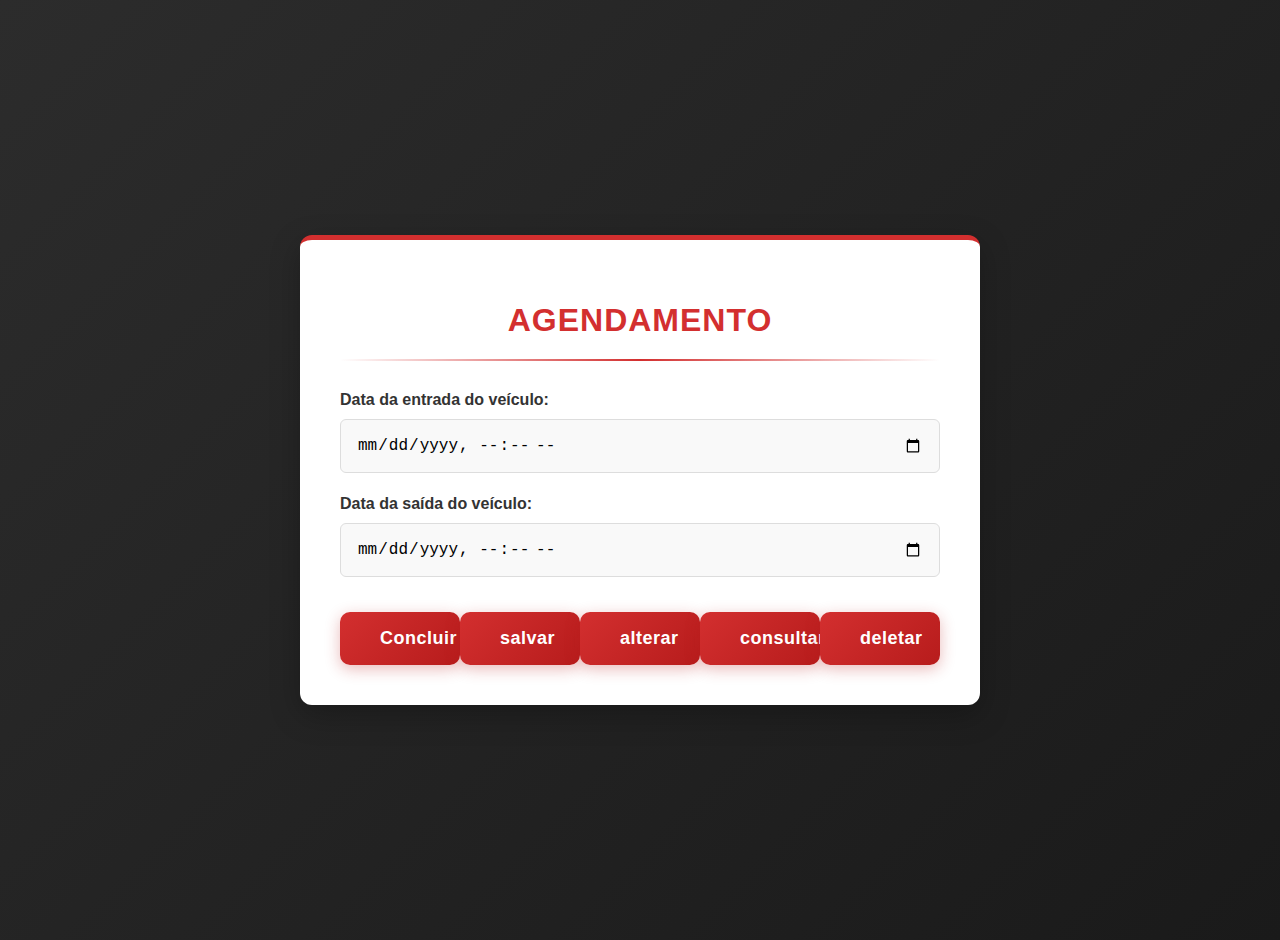
<file: page/agendamento.html>
<!DOCTYPE html>
<html lang="pt-BR">
<head>
    <meta charset="UTF-8">
    <meta name="viewport" content="width=device-width, initial-scale=1.0">
    <title>Agendamento</title>
    <link rel="stylesheet" href="/asset/style/agendamento.css">
    
</head>
<body>
    <div class="formulario-com-borda">
        <h1>Agendamento</h1>
        <hr>

        <form>
            <label for="entradaVeiculo"><b>Data da entrada do veículo:</b></label>
            <input type="datetime-local" id="entradaVeiculo" class="form-control">

            <label for="saidaVeiculo"><b>Data da saída do veículo:</b></label>
            <input type="datetime-local" id="saidaVeiculo" class="form-control">
            
        </form>
        



            <div class="btn-container">
                <button type="button" class="btn-danger" onclick="concluirAgendamento()">Concluir</button>

                <button type="button" class="btn-danger" onclick="salvarAgendamento()" id="botao">salvar</button>
                <button type="button" class="btn-danger" onclick="alterarAgendamento()" id="botao">alterar</button>
                <button type="button" class="btn-danger" onclick="consultarAgendamento()" id="botao">consultar</button>
                <button type="button" class="btn-danger" onclick="deletarAgendamento()" id="botao">deletar</button>
            </div>
        </form>
    </div>

    <script src="/script/agendamento.js" defer></script>
</body>
</html>
</file>
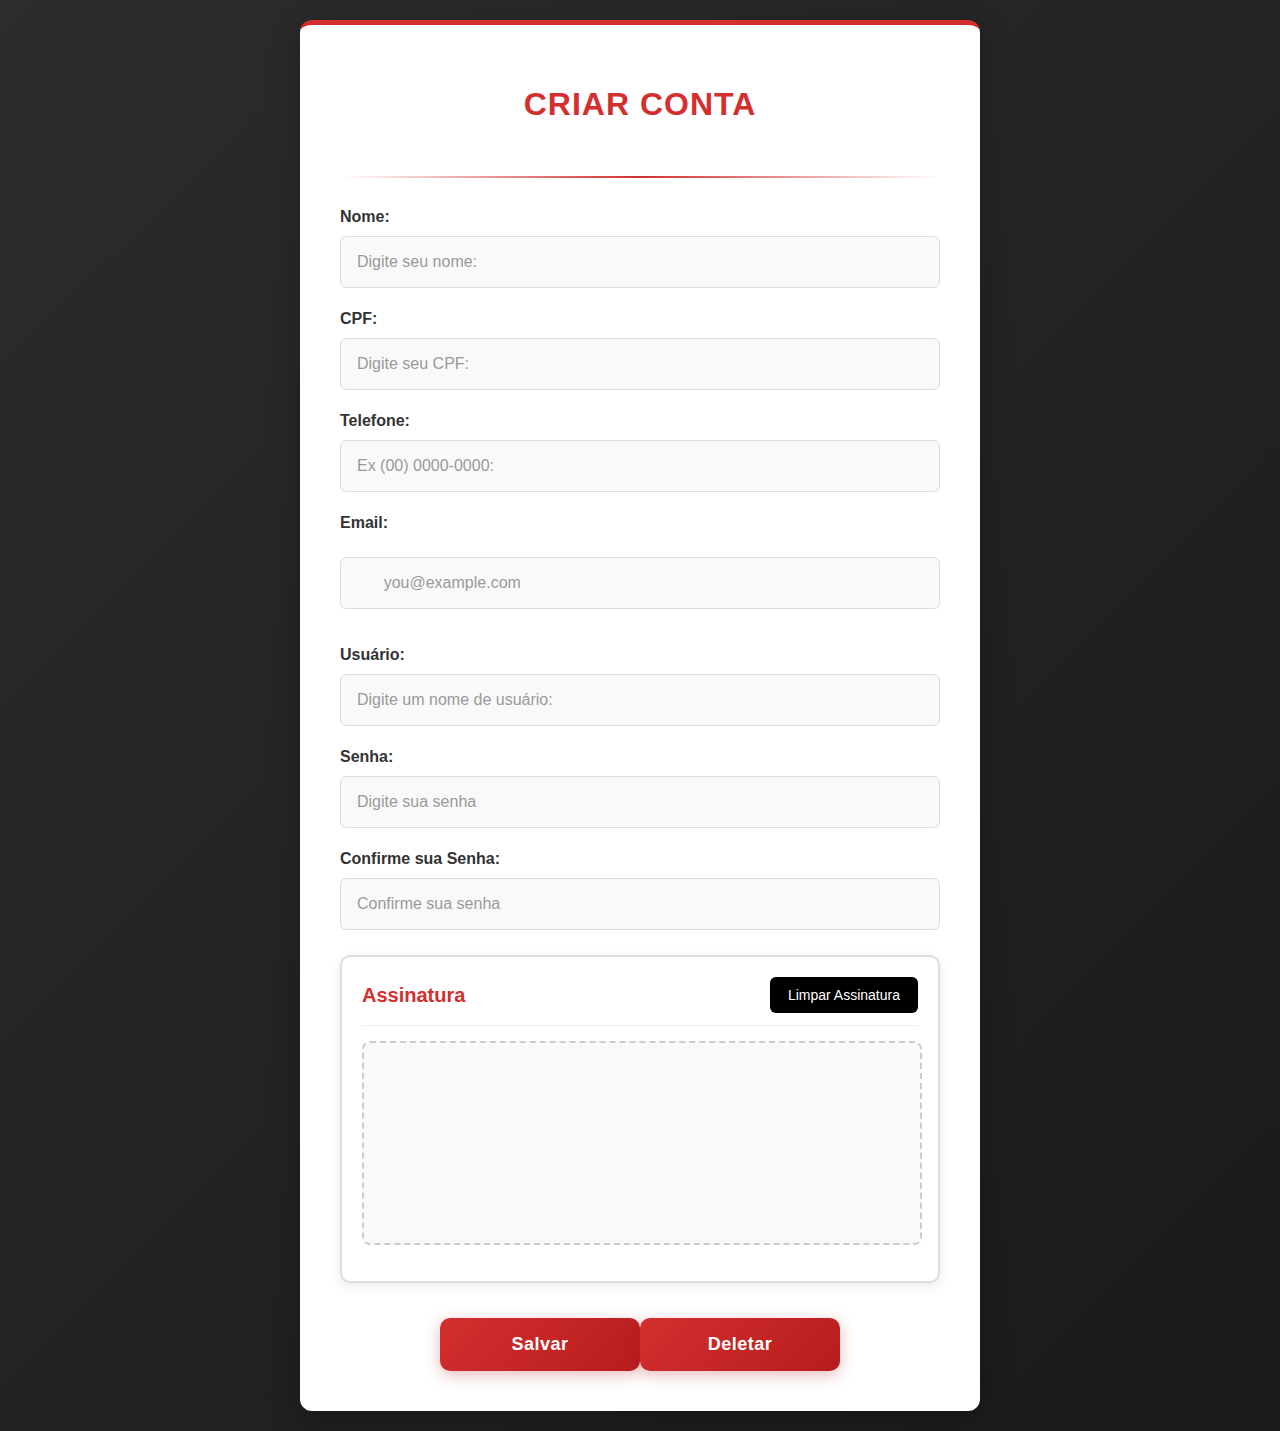
<file: page/criarConta.html>
<!DOCTYPE html>
<html lang="en">
<head>
    <meta charset="UTF-8">
    <meta name="viewport" content="width=device-width, initial-scale=1.0">
    <title>Vistoria</title>
    <link href="https://cdn.jsdelivr.net/npm/bootstrap@5.3.8/dist/css/bootstrap.min.css" rel="stylesheet" 
    integrity="sha384-sRIl4kxILFvY47J16cr9ZwB07vP4J8+LH7qKQnuqkuIAvNWLzeN8tE5YBujZqJLB" crossorigin="anonymous">
    <link rel="stylesheet" href="/asset/style/criarConta.css">
</head>
<body>

    <form class="formulario-com-borda">
        <h1>Criar Conta</h1><br>
        <hr>
        <b>Nome: </b> 

        <input id="nome" class="form-control" type="nome" placeholder="Digite seu nome:"> <br>
        <div id="erro-nome" class="erro"></div>

        <b id="cpfl">CPF: </b> 
        <input id="cpf" class="form-control" type="cpf" placeholder="Digite seu CPF:"> <br>
        <div id="erro-cpf" class="erro"></div>


        <b id="telefonel">Telefone: </b> 
        <input id="telefone" class="form-control" type="telefone" placeholder="Ex (00) 0000-0000:"> <br>
        <div id="erro-telefone" class="erro"></div>

        <b>Email: </b> 
        <div id="email-caixa" style="position: relative; display: inline-block;">
        <i class="fa fa-envelope" style="position: absolute; left: 10px; top: 50%; transform: translateY(-50%); color: gray;"></i>
        <input id="email" class="form-control" type="email" placeholder="      you@example.com">
        </div>
        <div id="erro-email" class="erro"></div>

        <b>Usuário: </b> 
        <input id="usuario" class="form-control" type="usuario" placeholder="Digite um nome de usuário:"> <br>
        <div id="erro-usuer" class="erro"></div>


        <b id="senhal">Senha: </b> 
        <input id="senha" class="form-control" type="password" placeholder="Digite sua senha"> <br>
        <div id="erro-senha" class="erro"></div>

        <b id="confirmel">Confirme sua Senha: </b>
        <input id="confirme" class="form-control" type="password" placeholder="Confirme sua senha"> <br>
        <div id="erro-confirme" class="erro"></div>

        <div class="signature-container">
                <div class="signature-header">
                    <h3><i class="fas fa-signature"></i> Assinatura</h3>
                    <button type="button" class="clear-btn" id="clearSignature" onclick="assinatura()">Limpar Assinatura</button>
                </div>
                <canvas id="signaturePad" width="500" height="200"></canvas>
                <div class="signature-footer"></div>
        </div>

      
    <div class="btn-container">
        <!-- <button class="btn btn-danger" id="concluir" type="button" onclick="salvar()">Criar Conta</button> -->
        <button class="btn btn-danger" id="salvar" type="button" onclick="salvarUsuario()">Salvar</button>
        <button class="btn btn-danger" id="deletar" type="button" onclick="deletar()">Deletar</button>
    </div>

</form>
    <script src="/script/criarConta.js"></script>
</body>
</html>
</file>
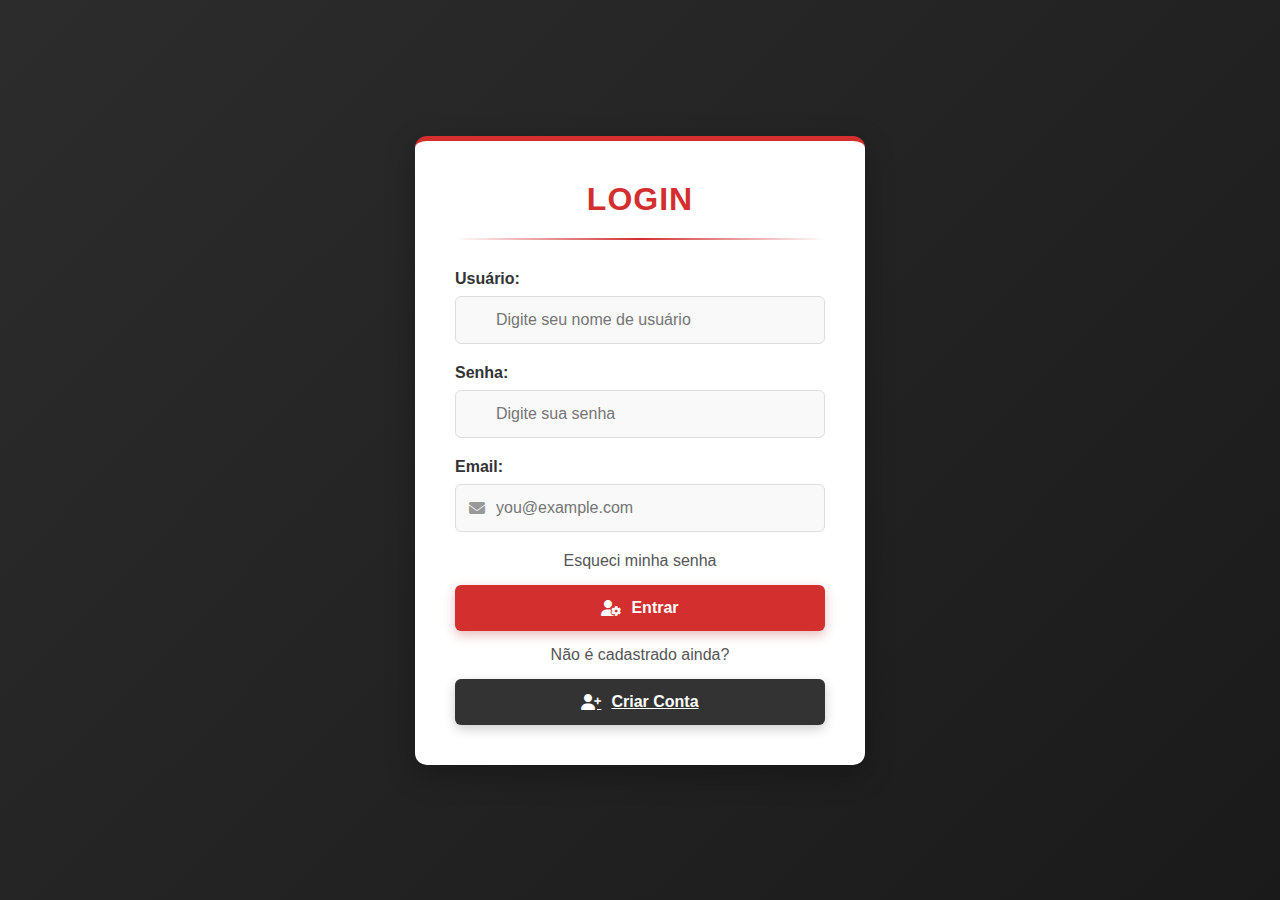
<file: page/login.html>
<!DOCTYPE html>
<html lang="pt-BR">
<head>
    <meta charset="UTF-8">
    <meta name="viewport" content="width=device-width, initial-scale=1.0">
    <title>Login - Oficina Mecânica</title>
    <link rel="stylesheet" href="https://cdnjs.cloudflare.com/ajax/libs/font-awesome/6.4.0/css/all.min.css">
    <link rel="stylesheet" href="/asset/style/login.css">
</head>
<body>
    <body>
    <div class="login-container">
        <h1>Login</h1>
        <hr>
        
        <div class="input-group">
            <label for="usuario">Usuário:</label>
            <input type="text" id="usuario" placeholder="Digite seu nome de usuário">
            <div id="erro-usuario" class="erro"></div>
        </div>
        
        <div class="input-group">
            <label for="senha">Senha:</label>
            <input type="password" id="senha" placeholder="Digite sua senha">
             <div id="erro-senha" class="erro"></div>
        </div>
        
        <div class="input-group">
            <label for="email">Email:</label>
            <div class="email-input-container">
                <i class="fas fa-envelope email-icon"></i>
                <input type="email" id="email" class="email-input" placeholder="you@example.com">
                 <div id="erro-email" class="erro"></div>
            </div>
        </div>
        
        <p class="links">Esqueci minha senha</p>
        
        <button class="btn btn-primary" id="Entrar" onclick="logar()" type="button">
            <i class="fas fa-user-cog"></i> Entrar
        </button>
        
        <p class="links">Não é cadastrado ainda?</p>
        
        <a class="btn btn-secondary" href="criarconta.html" id="criarconta" onclick="criarconta()">
            <i class="fas fa-user-plus"></i> Criar Conta
        </a>

        </div>
<script src="/script/login.js"></script>
</body>
</file>
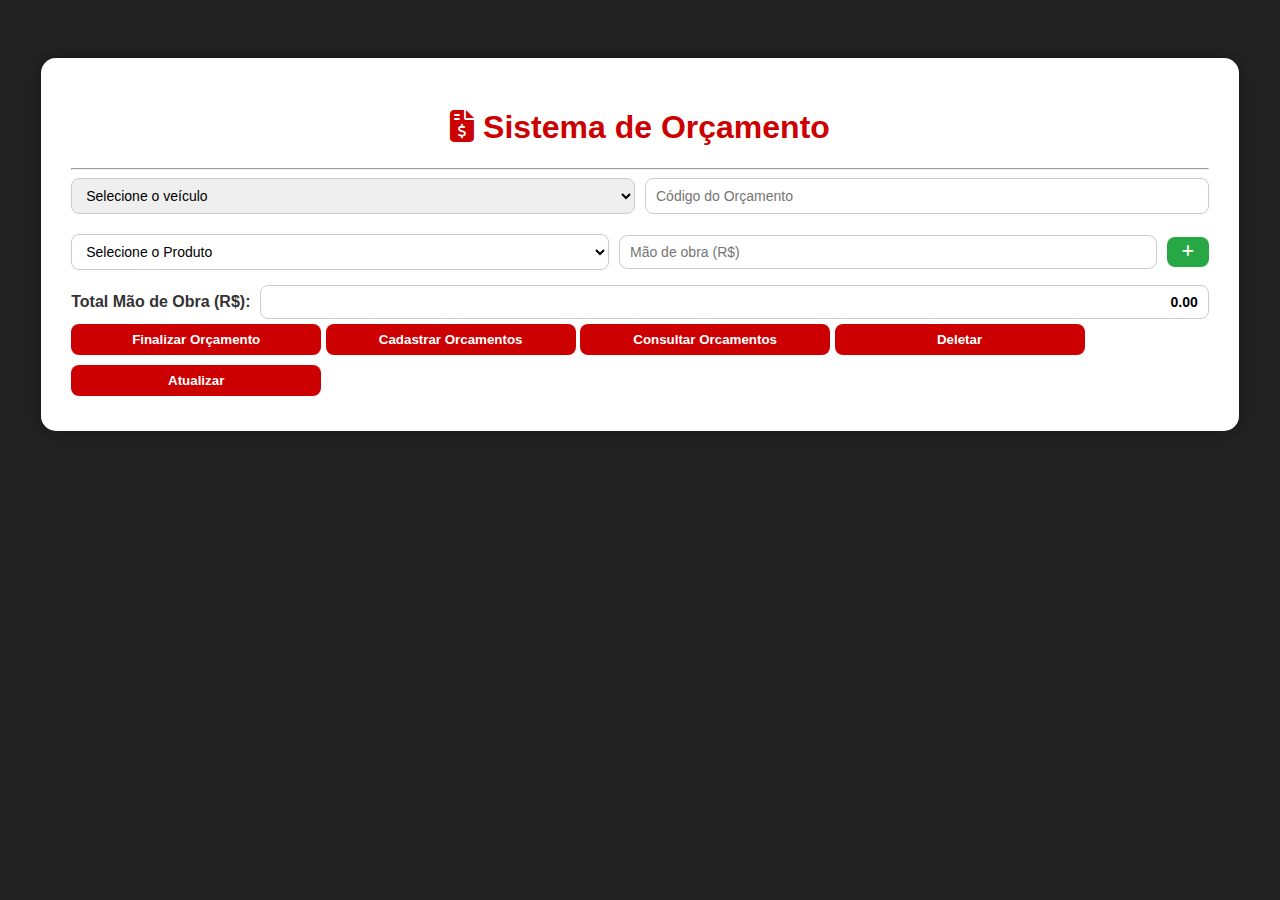
<file: page/orcamento.html>
<!DOCTYPE html>
<html lang="pt-BR">
<head>
  <meta charset="UTF-8">
  <meta name="viewport" content="width=device-width, initial-scale=1.0">
  <title>Sistema de Orçamento</title>
  <link rel="stylesheet" href="https://cdnjs.cloudflare.com/ajax/libs/font-awesome/6.4.0/css/all.min.css">
  <link rel="stylesheet" href="/asset/style/orcamento.css">
</head>
<body>
  <div class="container">
    <div class="header">
      <h1><i class="fas fa-file-invoice-dollar"></i> Sistema de Orçamento</h1>
    </div>

    <hr>

    <!-- Linha separada para Veículo e Código -->
    <div class="linha-topo">
      <select class="form-control" id="veiculo" name="veiculo">
        <option value="">Selecione o veículo</option>
      </select>
      <input type="text" class="form-control codigo" id="codigoOrcamento" placeholder="Código do Orçamento">
    </div>

    <form id="orcamento-form">
      <div id="orcamento-linhas">
        <!-- Linha base de Produto e Mão de Obra -->
        <div class="linha-orcamento">
          <select class="form-control" id="produto" name="produto">
            <option value="">Selecione o Produto</option>
          </select>
          <input type="number" class="form-control mao-obra" id="maoObra" placeholder="Mão de obra (R$)" min="0" step="0.01">
          <button type="button" class="btn btn-add" onclick="adicionarLinha()">
            <i class="fas fa-plus"></i>
          </button>
        </div>
      </div>

      <!-- Campo para o total -->
      <div class="linha-total">
        <label for="totalMaoObra"><strong>Total Mão de Obra (R$):</strong></label>
        <input type="text" id="totalMaoObra" class="form-control" readonly value="0.00">
      </div>

        <div class="top">
        <button type="button" class="btn btn-submit" onclick="finalizarOrcamento()">
            Finalizar Orçamento
        </button>

        <button type="button" class="btn btn-submit" onclick="cadastrarorcamento()">Cadastrar Orcamentos</button>
        <button type="button" class="btn btn-submit" onclick="consultarorcamento()">Consultar Orcamentos</button>
        <button type="button" class="btn btn-submit" onclick="deletar()">Deletar</button>
        <button type="button" class="btn btn-submit" onclick="atualizar()">Atualizar</button>
        </div>
    </form>
  </div>
</body>
<script src="/script/orcamento.js" defer></script>
</html>
</file>
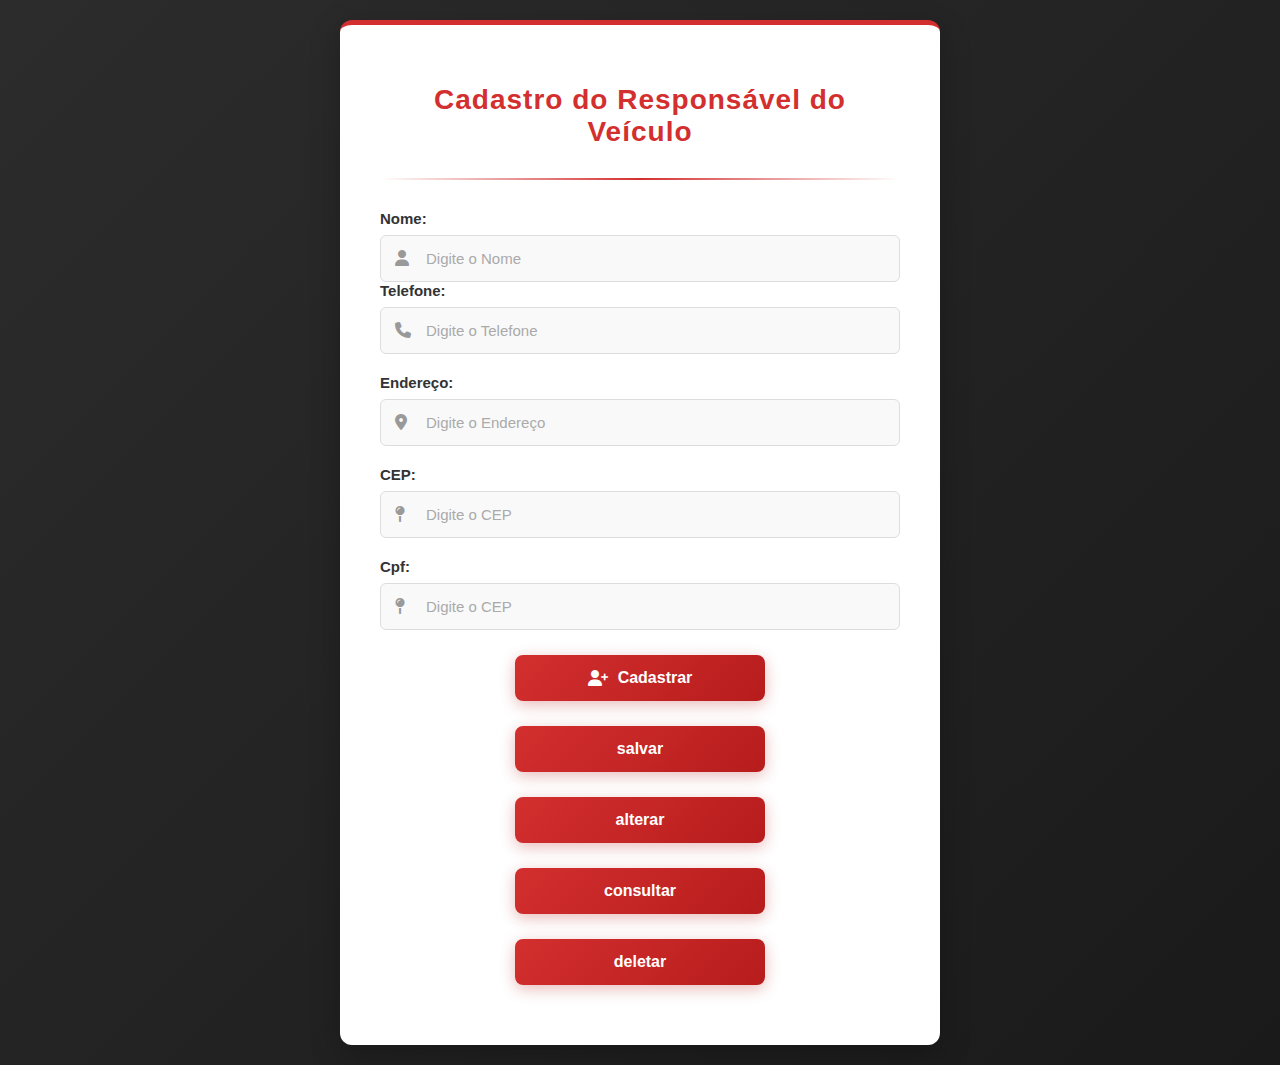
<file: page/responsavel.html>
<!DOCTYPE html>
<html lang="pt-BR">
<head>
    
    <meta charset="UTF-8">
    <meta name="viewport" content="width=device-width, initial-scale=1.0">
    
    <title>Cadastro do Responsável do Veículo</title>
        
    <link rel="stylesheet" href="https://cdnjs.cloudflare.com/ajax/libs/font-awesome/6.4.0/css/all.min.css">
    
    <link rel="stylesheet" href="/asset/style/responsavel.css">
</head>
<body>
    <div class="container">
        <form>
            <h1>Cadastro do Responsável do Veículo</h1>
            <hr>
           
            <div class="form-group">
                <label for="nome">Nome:</label>
                <div class="input-icon">
                    <i class="fas fa-user"></i>
                    <input type="text" name="nome" id="nome" placeholder="Digite o Nome">
                
            </div>
           
            <div class="form-group">
                <label for="telefone">Telefone:</label>
                <div class="input-icon">
                    <i class="fas fa-phone"></i>
                    <input type="tel" name="telefone" id="telefone" placeholder="Digite o Telefone">
                </div>
            </div>
           
            <div class="form-group">
                <label for="endereco">Endereço:</label>
                <div class="input-icon">
                    <i class="fas fa-map-marker-alt"></i>
                    <input type="text" name="endereco" id="endereco" placeholder="Digite o Endereço">
                </div>
            </div>
           
            <div class="form-group">
                <label for="cep">CEP:</label>
                <div class="input-icon">
                    <i class="fas fa-map-pin"></i>
                    <input type="text" name="cep" id="cep" placeholder="Digite o CEP">
                </div>
            </div>

            <div class="form-group">
                <label for="cpf">Cpf:</label>
                <div class="input-icon">
                    <i class="fas fa-map-pin"></i>
                    <input type="text" name="cpf" id="cpf" placeholder="Digite o CEP">
                </div>
            </div>

            <button type="button" class="button" onclick="concluirResponsavel()" id="botao">
                <i class="fas fa-user-plus"></i> Cadastrar
            </button>

            <button type="button" class="button" onclick="salvarResponsavel()" id="botao">salvar</button>
            <button type="button" class="button" onclick="alterarResponsavel()" id="botao">alterar</button>
            <button type="button" class="button" onclick="consultarResponsavel()" id="botao">consultar</button>
            <button type="button" class="button" onclick="deletarResponsavel()" id="botao">deletar</button>
           
           
        </form>
    </div>
    <script src="/script/reponsavel.js"></script>

</body>
</html>
</file>
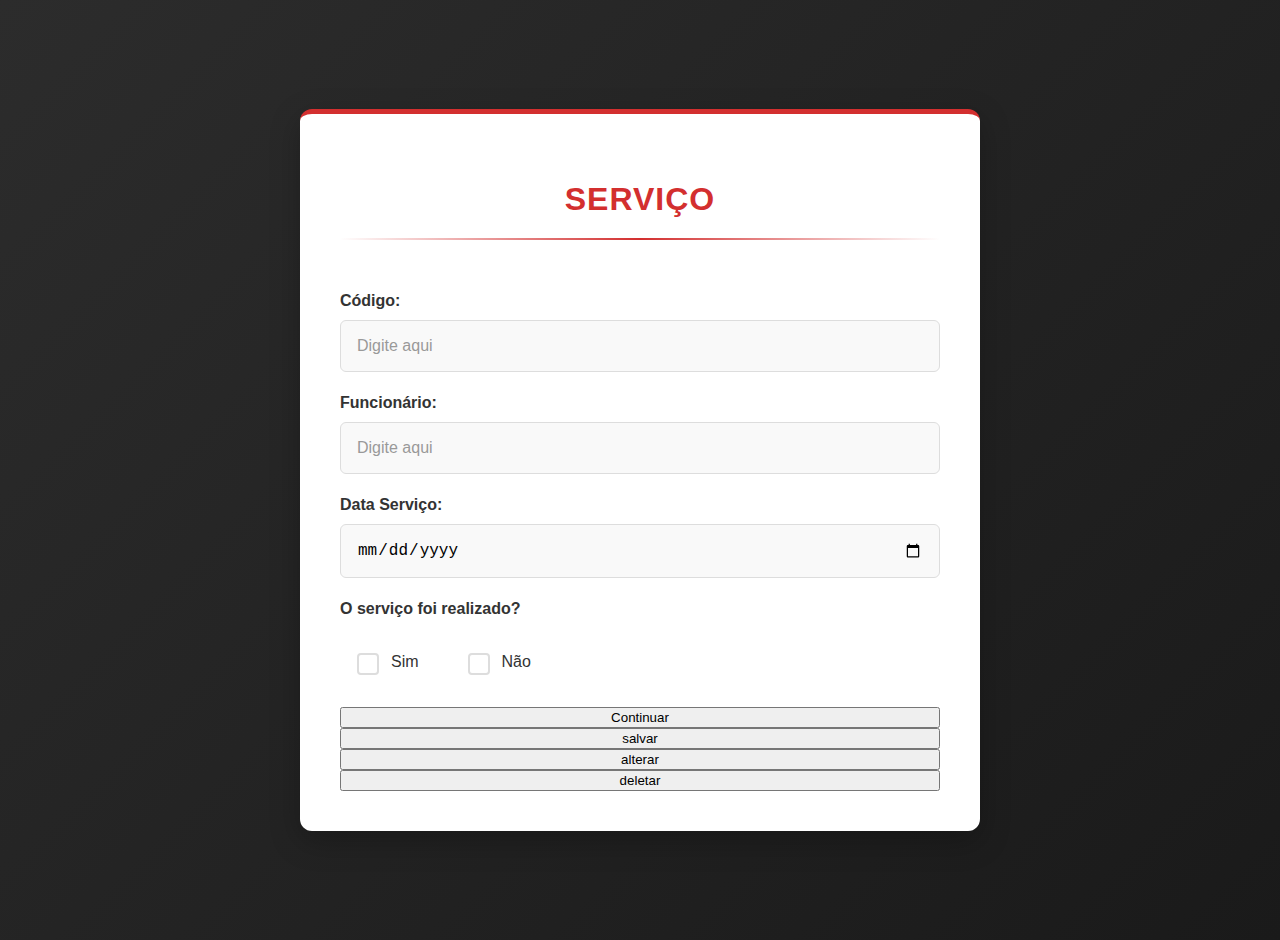
<file: page/servico.html>
<!DOCTYPE html>
<html lang="pt-br">
<head>
<meta charset="UTF-8" />
<meta name="viewport" content="width=device-width, initial-scale=1" />
<title>Serviço</title>
<link rel="stylesheet" href="/asset/style/servico.css">
</head>
<body>
  <div class="container">
    <h2>SERVIÇO</h2>
    <div class="linha-vermelha"></div>

    <form>

      <label for="codigo">Código:</label>
      <input type="text" id="codigo" name="codigo" placeholder="Digite aqui" required minlength="3" />

      <label for="funcionario">Funcionário:</label>
      <input type="text" id="funcionario" name="funcionario" placeholder="Digite aqui" required minlength="3" />

      <label for="data">Data Serviço:</label>
      <input type="date" id="data" name="data" required />

      <label>O serviço foi realizado?</label>
      <div class="radio-group">
        <div class="radio-option">
          <input type="radio" id="sim" name="realizado" value="sim" required />
          <label for="sim">Sim</label>
        </div>
        <div class="radio-option">
          <input type="radio" id="nao" name="realizado" value="nao" />
          <label for="nao">Não</label>
        </div>
      </div>

      <button type="button" onclick="consultar()"> Continuar</button>
      <button type="button" onclick="salvar()"> salvar</button>
      <button type="button" onclick="alterar()"> alterar</button>
      <button type="button" onclick="deletar()"> deletar</button>
    </form>
  </div>
  <script src="/script/servico.js"></script>
</body>
</html>
</file>
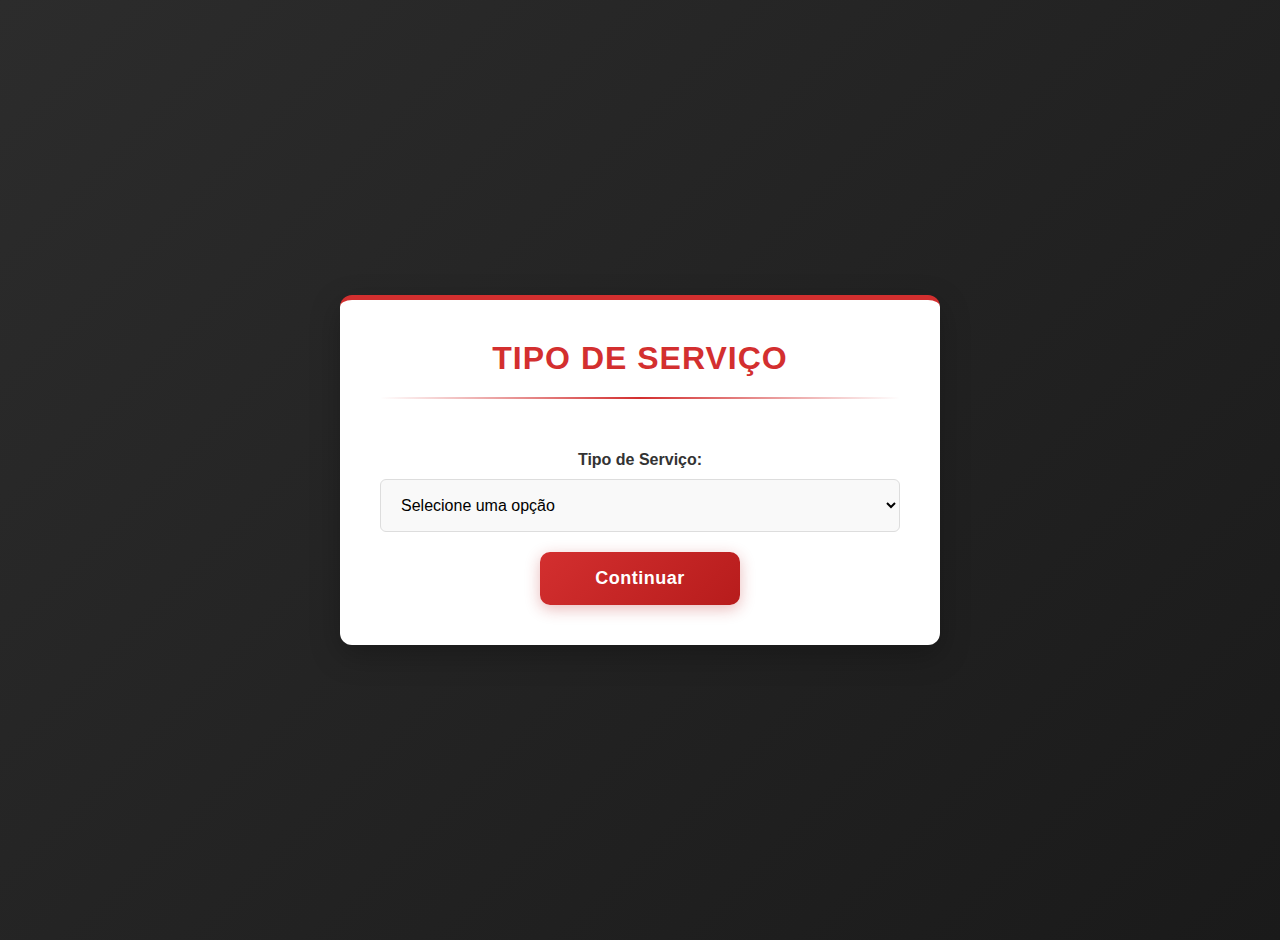
<file: page/tiposervico.html>
<!DOCTYPE html>
<html lang="pt-br">
<head>
<meta charset="UTF-8">
<meta name="viewport" content="width=device-width, initial-scale=1.0">
<link rel="stylesheet" href="/asset/style/tiposervico.css">
<title>Tipo Serviço</title>
</head>
<body>
<div class="form-container">
<div class="form-title">Tipo de Serviço</div>
<div class="title-underline"></div> <!-- Linha vermelha abaixo do título -->

<form action="#" method="post">
<label for="modalidade">Tipo de Serviço:</label>
<select id="modalidade" name="modalidade" required aria-label="Escolha o tipo de serviço">
<option value="" disabled selected>Selecione uma opção</option>
<option value="desmontagem">Desmontagem</option>
<option value="montagem">Montagem</option>
<option value="chapeacao">Chapeação</option>
<option value="preparacao-pintura">Preparação e pintura</option>
<option value="polimento">Polimento</option>
<option value="lavagem-detalhada">Lavagem detalhada</option>
<option value="higienizacao">Higienização</option>
</select>

<button type="submit">Continuar</button>
</form>
</div>
<script src="/script/tiposervico.js"></script>
</body>
</html>
</file>
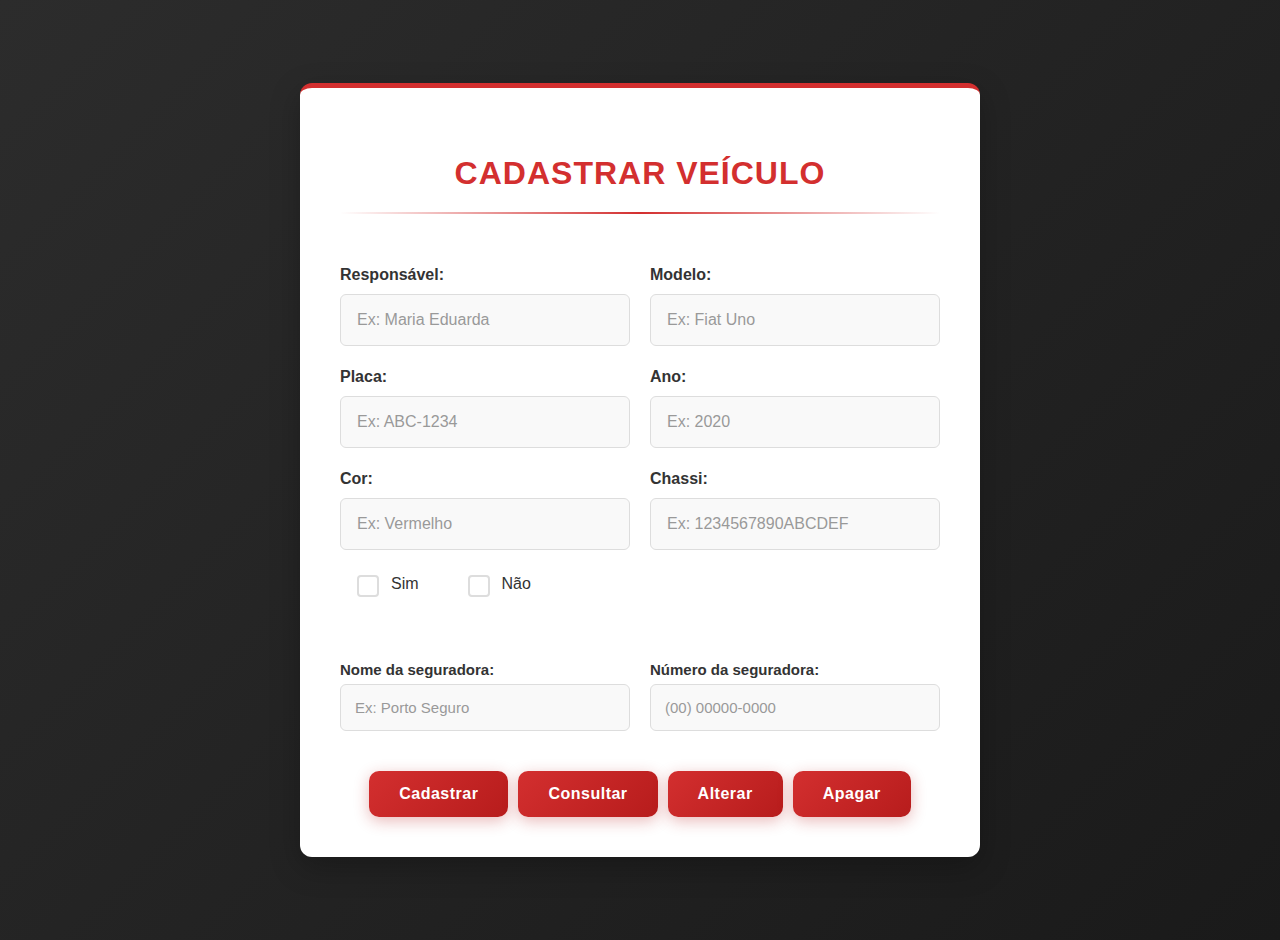
<file: page/veiculo.html>
<!DOCTYPE html>
<html lang="pt-br">

<head>
  <meta charset="UTF-8" />
  <meta name="viewport" content="width=device-width, initial-scale=1" />
  <title>Cadastrar Veículo</title>
  <link rel="stylesheet" href="/asset/style/veiculo.css">
</head>

<body>
  
  <div class="container">
    <h2>CADASTRAR VEÍCULO</h2>
    <div class="linha-vermelha"></div>

    <form>
      <div class="linha">
        <div class="campo">
          <label for="responsavel">Responsável:</label>
          <input type="text" id="responsavel" name="responsavel" placeholder="Ex: Maria Eduarda" required />
        </div>

        <div class="campo">
          <label for="modelo">Modelo:</label>
          <input type="text" id="modelo" name="modelo" placeholder="Ex: Fiat Uno" required />
        </div>
      </div>

      <div class="linha">
        <div class="campo">
          <label for="placa">Placa:</label>
          <input type="text" id="placa" name="placa" placeholder="Ex: ABC-1234" required />
        </div>

        <div class="campo">
          <label for="ano">Ano:</label>
          <input type="text" id="ano" name="ano" placeholder="Ex: 2020" required />
        </div>
      </div>

      <div class="linha">
        <div class="campo">
          <label for="cor">Cor:</label>
          <input type="text" id="cor" name="cor" placeholder="Ex: Vermelho" required />
        </div>

        <div class="campo">
          <label for="chassi">Chassi:</label>
          <input type="text" id="chassi" name="chassi" placeholder="Ex: 1234567890ABCDEF" required />
        </div>
      </div>

      <div class="radio-group">
        <div class="radio-option">
          <input type="radio" id="seguradoraSim" name="temSeguradora" value="sim">
          <label for="seguradoraSim">Sim</label>
        </div>
      
        <div class="radio-option">
          <input type="radio" id="seguradoraNao" name="temSeguradora" value="nao">
          <label for="seguradoraNao">Não</label>
        </div>
      </div>
      
      <div class="seguradora-container">
        <div class="seguradora-campos">
          <div class="campo">
            <label for="nomeSeguradora">Nome da seguradora:</label>
            <input type="text" id="nomeSeguradora" placeholder="Ex: Porto Seguro">
          </div>
          <div class="campo">
            <label for="numeroSeguradora">Número da seguradora:</label>
            <input type="text" id="numeroSeguradora" placeholder="(00) 00000-0000">
          </div>
        </div>
      </div>

      <div class="botoes">
        <button type="button" onclick="concluirVeiculo()">Cadastrar</button>
        <button type="button" onclick="consultar()">Consultar</button>
        <button type="button" onclick="alterar()">Alterar</button>
        <button type="button" onclick="apagar()">Apagar</button>
      </div>
    </form>
  </div>

  <script src="/script/veiculo.js"></script>
</body>

</html>
</file>
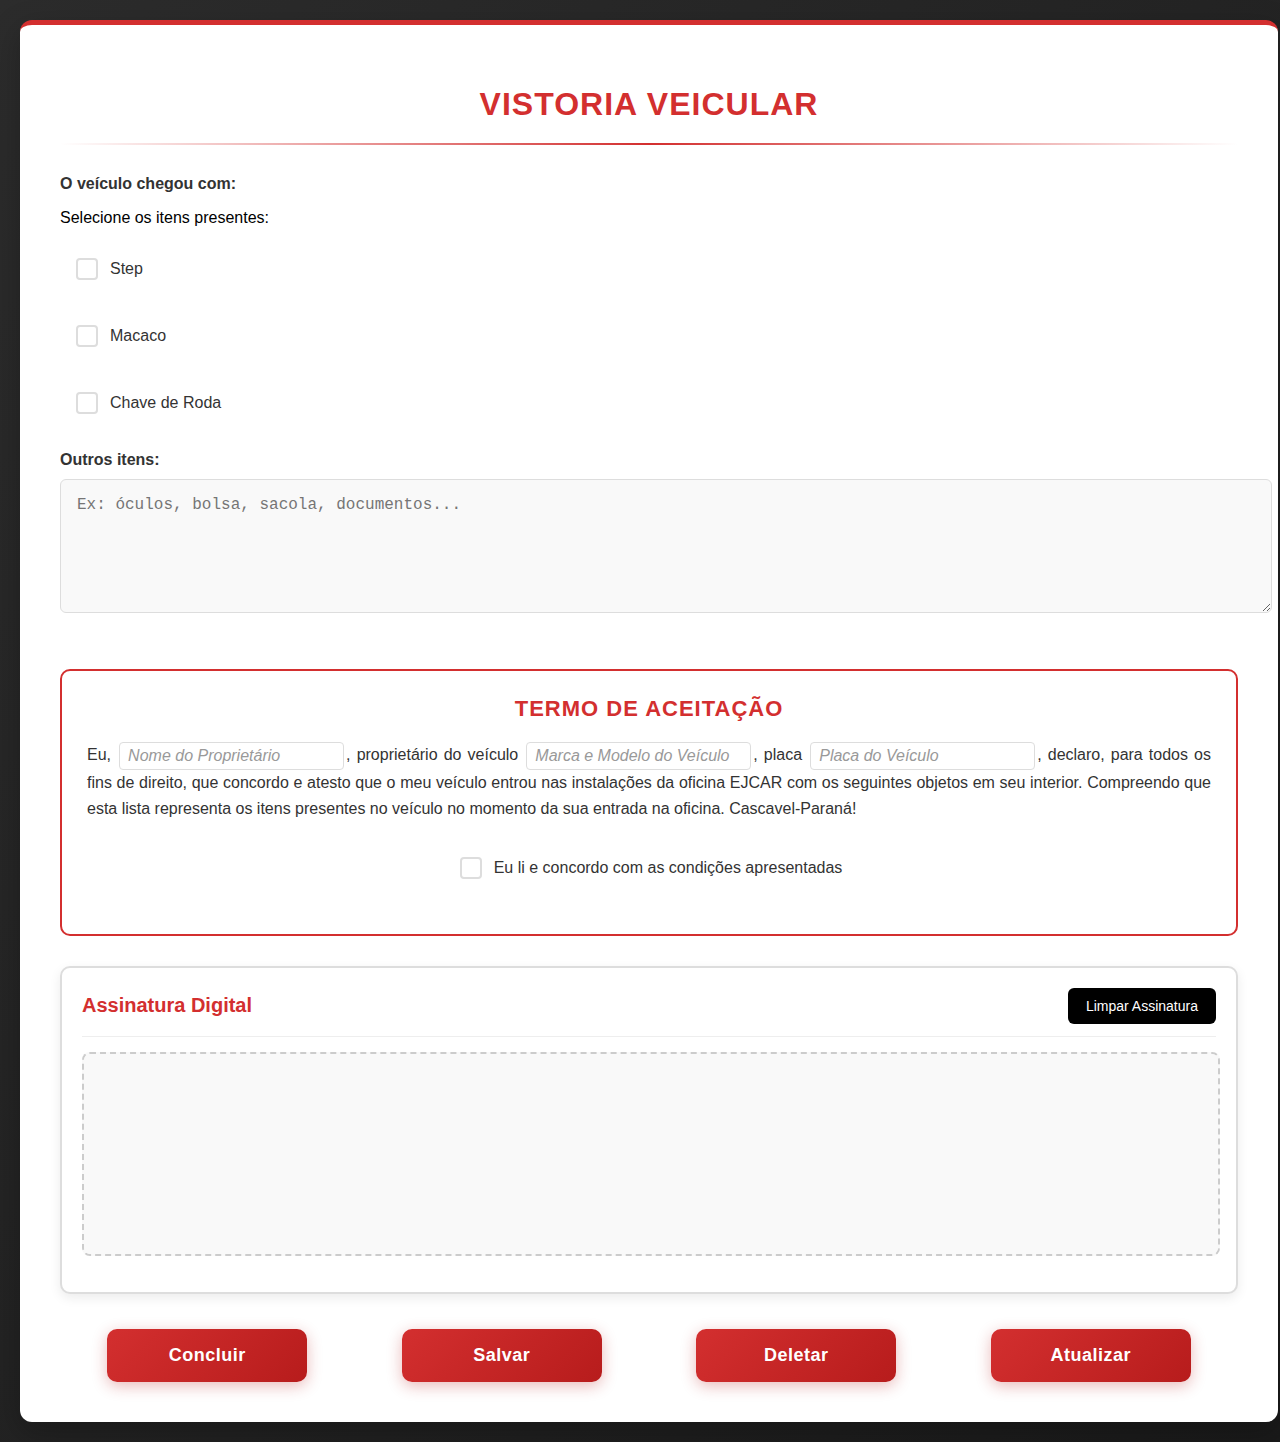
<file: page/vistoria.html>
<!DOCTYPE html>
<html lang="en">
<head>
    <meta charset="UTF-8">
    <meta name="viewport" content="width=device-width, initial-scale=1.0">
    <title>Vistoria</title>
    <link href="https://cdn.jsdelivr.net/npm/bootstrap@5.3.8/dist/css/bootstrap.min.css" rel="stylesheet" integrity="sha384-sRIl4kxILFvY47J16cr9ZwB07vP4J8+LH7qKQnuqkuIAvNWLzeN8tE5YBujZqJLB" crossorigin="anonymous">
    <link rel="stylesheet" href="/asset/style/vistoria.css">
</head>
<body>
<div class="formulario-com-borda" id="formulario">
    <h1>Vistoria Veicular</h1>
    <hr>

    <b>O veículo chegou com:</b>
    <p>Selecione os itens presentes:</p>

    <div class="checkbox-personalizado">
        <input type="checkbox" id="boxstep">
        <label for="boxstep">Step</label> <br>
        <div id="erro-step" class="erro" style="color:red; font-size: 14px;"></div>
    </div>
    <div class="checkbox-personalizado">
        <input type="checkbox" id="boxmacaco">
        <label for="boxmacaco">Macaco</label></br>
        <div id="erro-macaco" class="erro" style="color:red; font-size: 14px;"></div>
    </div>
    <div class="checkbox-personalizado">
        <input type="checkbox" id="boxchave">
        <label for="boxchave">Chave de Roda</label> <br>
        <div id="erro-chave" class="erro" style="color:red; font-size: 14px;"></div>
    </div>

    <b>Outros itens:</b>
    <textarea id="descricao" placeholder="Ex: óculos, bolsa, sacola, documentos..."></textarea> <br>
    <div id="erro-descricao" class="erro" style="color:red; font-size: 14px;"></div>

   <div class="termo-aceitacao">
    <div class="termo-titulo">Termo de Aceitação</div>
    <div class="termo-texto">
        Eu, <input type="text" class="campo-termo-input" placeholder="Nome do Proprietário" id="proprietario">,
        proprietário do veículo <input type="text" class="campo-termo-input" placeholder="Marca e Modelo do Veículo" id="marcaModelo">,
        placa <input type="text" class="campo-termo-input" placeholder="Placa do Veículo" id="placa">,
        declaro, para todos os fins de direito, que concordo e atesto que o meu veículo 
        entrou nas instalações da oficina EJCAR com os seguintes objetos em seu interior. 
        Compreendo que esta lista representa os itens presentes no veículo no momento da 
        sua entrada na oficina. Cascavel-Paraná!
    </div>

    <div class="checkbox-personalizado" style="justify-content: center;">
        <input type="checkbox" id="termoAceite">
        <label for="termoAceite">Eu li e concordo com as condições apresentadas</label> <br>
        <div id="erro-termo" class="erro" style="color:red; font-size: 14px; text-align: center;"></div>  
    </div>
</div>

    <div class="signature-container">
        <div class="signature-header">
            <h3><i class="fas fa-signature"></i> Assinatura Digital</h3>
            <button type="button" class="clear-btn" id="clearSignature">Limpar Assinatura</button>
        </div>
        <canvas id="signaturePad" width="500" height="200"></canvas>
        <div class="signature-footer"></div>
    </div>

    <div class="btn-container">
        <button type="button" class="btn-danger" id="botaoconcluir" onclick="concluir()" >Concluir</button>
        <button type="button" class="btn-danger" id="botaosalvar" onclick="salvar()" >Salvar</button>
        <button type="button" class="btn-danger" id="botaodeletar" onclick="deletar()" >Deletar</button>
        <button type="button" class="btn-danger" id="botaotrocar" onclick="atualizar()" >Atualizar</button>
    </div>
</div>
    <script src="/script/vistoria.js"></script>
   </body>
</html>
</file>
<file: asset/style/agendamento.css>
/* Estilos Gerais */
        body {
            font-family: 'Segoe UI', Tahoma, Geneva, Verdana, sans-serif;
            background: linear-gradient(135deg, #2c2c2c 0%, #1a1a1a 100%);
            display: flex;
            justify-content: center;
            align-items: center;
            min-height: 100vh;
            padding: 20px;
            margin: 0;
        }

        .formulario-com-borda {
            width: 100%;
            max-width: 600px;
            background: white;
            padding: 40px;
            border-radius: 12px;
            box-shadow: 0 10px 30px rgba(0, 0, 0, 0.25);
            border-top: 5px solid #d32f2f;
        }

        .formulario-com-borda h1 {
            color: #d32f2f;
            text-align: center;
            margin-bottom: 15px;
            font-weight: 700;
            font-size: 32px;
            letter-spacing: 1px;
            text-transform: uppercase;
        }

        .formulario-com-borda hr {
            border: none;
            height: 2px;
            background: linear-gradient(to right, transparent, #d32f2f, transparent);
            margin: 20px 0 30px;
        }

        .formulario-com-borda b {
            display: block;
            color: #333;
            margin-top: 22px;
            margin-bottom: 10px;
            font-weight: 600;
            font-size: 16px;
        }

        .form-control {
            border: 1px solid #ddd;
            border-radius: 6px;
            padding: 16px;
            font-size: 16px;
            background-color: #f9f9f9;
            transition: all 0.3s ease;
            width: 100%;
            box-sizing: border-box;
        }

        .form-control:focus {
            outline: none;
            border-color: #d32f2f;
            box-shadow: 0 0 0 3px rgba(211, 47, 47, 0.2);
            background-color: #fff;
        }

        .form-control::placeholder {
            color: #999;
        }

        .btn-container {
            display: flex;
            justify-content: center;
            margin-top: 35px;
            width: 100%;
        }

        .btn-danger {
            background: linear-gradient(135deg, #d32f2f 0%, rgb(183, 28, 28) 100%);
            color: white;
            border: none;
            padding: 16px 40px;
            border-radius: 10px;
            font-size: 18px;
            font-weight: 600;
            cursor: pointer;
            transition: all 0.3s ease;
            box-shadow: 0 4px 15px rgba(183, 28, 28, 0.3);
            letter-spacing: 0.5px;
            position: relative;
            overflow: hidden;
            width: 200px;
            text-align: center;
        }

        .btn-danger:hover {
            transform: translateY(-3px);
            box-shadow: 0 7px 20px rgba(183, 28, 28, 0.4);
        }

        .btn-danger:active {
            transform: translateY(1px);
        }

        .btn-danger::before {
            content: '';
            position: absolute;
            top: 0;
            left: -100%;
            width: 100%;
            height: 100%;
            background: linear-gradient(90deg, transparent, rgba(255, 255, 255, 0.2), transparent);
            transition: 0.5s;
        }

        .btn-danger:hover::before {
            left: 100%;
        }

        /* Estilo responsivo */
        @media (max-width: 768px) {
            .formulario-com-borda {
                padding: 25px 20px;
            }

            .formulario-com-borda h1 {
                font-size: 26px;
            }

            .btn-danger {
                width: 100%;
                padding: 14px;
            }
        }

        /* Estilo para radios customizados como quadrados vermelhos */
        .checkbox-container {
            display: flex;
            gap: 20px;
            align-items: center;
            margin: 10px 0 20px;
        }

        .checkbox-container input[type="radio"] {
            display: none;
        }

        .checkbox-container label {
            position: relative;
            padding-left: 30px;
            cursor: pointer;
            font-size: 16px;
            color: #333;
        }

        .checkbox-container label::before {
            content: '';
            position: absolute;
            left: 0;
            top: 2px;
            width: 20px;
            height: 20px;
            border: 2px solid #d32f2f;
            background-color: white;
            border-radius: 4px;
            box-sizing: border-box;
            transition: 0.3s;
        }

        .checkbox-container input[type="radio"]:checked + label::before {
            background-color: #d32f2f;
            border-color: #d32f2f;
        }

        .checkbox-container input[type="radio"]:checked + label::after {
            content: '✔';
            position: absolute;
            left: 4px;
            top: 0;
            font-size: 16px;
            color: white;
        }
</file>
<file: asset/style/criarConta.css>
/* Estilos Gerais */
    body {
        font-family: 'Segoe UI', Tahoma, Geneva, Verdana, sans-serif;
        background: linear-gradient(135deg, #2c2c2c 0%, #1a1a1a 100%);
        display: flex;
        justify-content: center;
        align-items: center;
        min-height: 100vh;
        padding: 20px;
        margin: 0;
    }

    .formulario-com-borda {
        width: 100%;
        max-width: 600px;
        background: white;
        padding: 40px;
        border-radius: 12px;
        box-shadow: 0 10px 30px rgba(0, 0, 0, 0.25);
        border-top: 5px solid #d32f2f;
    }

    /* Título e Divisor */
    .formulario-com-borda h1 {
        color: #d32f2f;
        text-align: center;
        margin-bottom: 15px;
        font-weight: 700;
        font-size: 32px;
        letter-spacing: 1px;
        text-transform: uppercase;
    }

    .formulario-com-borda hr {
        border: none;
        height: 2px;
        background: linear-gradient(to right, transparent, #d32f2f, transparent);
        margin: 20px 0 30px;
    }

    /* Labels dos Campos */
    .formulario-com-borda b {
        display: block;
        color: #333;
        margin-top: 22px;
        margin-bottom: 10px;
        font-weight: 600;
        font-size: 16px;
    }

    /* Campos de Input */
    .formulario-com-borda .form-control {
        border: 1px solid #ddd;
        border-radius: 6px;
        padding: 16px;
        font-size: 16px;
        background-color: #f9f9f9;
        transition: all 0.3s ease;
        width: 100%;
        box-sizing: border-box;
    }

    .formulario-com-borda .form-control:focus {
        outline: none;
        border-color: #d32f2f;
        box-shadow: 0 0 0 3px rgba(211, 47, 47, 0.2);
        background-color: #fff;
    }

    .formulario-com-borda .form-control::placeholder {
        color: #999;
    }

    /* Container do Email com Ícone */
    .formulario-com-borda #email-caixa {
        display: block;
        width: 100%;
        margin: 15px 0;
        position: relative;
    }

    .fa-envelope {
        position: absolute;
        left: 15px;
        top: 50%;
        transform: translateY(-50%);
        color: #999;
        z-index: 2;
    }

    .formulario-com-borda #email input {
        padding-left: 40px;
    }

    /* Container do Botão Centralizado */
    .btn-container {
        display: flex;
        justify-content: center;
        margin-top: 35px;
        width: 100%;
    }

    /* Botão Estilizado */
    .btn-danger {
        background: linear-gradient(135deg, #d32f2f 0%, rgb(183, 28, 28) 100%);
        color: white;
        border: none;
        padding: 16px 40px;
        border-radius: 10px;
        font-size: 18px;
        font-weight: 600;
        cursor: pointer;
        transition: all 0.3s ease;
        box-shadow: 0 4px 15px rgba(183, 28, 28, 0.3);
        letter-spacing: 0.5px;
        position: relative;
        overflow: hidden;
        width: 200px;
        text-align: center;
    }

    .btn-danger:hover {
        transform: translateY(-3px);
        box-shadow: 0 7px 20px rgba(183, 28, 28, 0.4);
    }

    .btn-danger:active {
        transform: translateY(1px);
    }

    .btn-danger::before {
        content: '';
        position: absolute;
        top: 0;
        left: -100%;
        width: 100%;
        height: 100%;
        background: linear-gradient(90deg, transparent, rgba(255, 255, 255, 0.2), transparent);
        transition: 0.5s;
    }

    .btn-danger:hover::before {
        left: 100%;
    }

    /* Estilo responsivo */
    @media (max-width: 768px) {
        .formulario-com-borda {
            padding: 25px 20px;
        }
        
        .formulario-com-borda h1 {
            font-size: 26px;
        }
        
        .btn-danger {
            width: 100%;
            padding: 14px;
        }
    }
    
.signature-container {
    border: 2px solid #ddd;
    border-radius: 10px;
    padding: 20px;
    margin: 25px 0;
    background-color: #fff;
    box-shadow: 0 4px 12px rgba(0,0,0,0.08);
}

.signature-header {
    display: flex;
    justify-content: space-between;
    align-items: center;
    margin-bottom: 15px;
    border-bottom: 1px solid #eee;
    padding-bottom: 12px;
}

.signature-header h3 {
    margin: 0;
    color: #d32f2f;
    font-size: 20px;
    font-weight: bold;
}

.clear-btn {
    background-color: #000;
    color: white;
    border: none;
    padding: 10px 18px;
    border-radius: 6px;
    cursor: pointer;
    font-size: 14px;
    transition: background-color 0.3s;
    font-weight: 500;
}

.clear-btn:hover {
    background-color: #333;
}

#signaturePad {
    border: 2px dashed #ccc;
    border-radius: 8px;
    background-color: #f9f9f9;
    touch-action: none;
    width: 100%;
    height: 200px;
    cursor: crosshair;
}

.signature-footer {
    margin-top: 12px;
    color: #666;
    font-style: italic;
    text-align: center;
}

.erro{
    color:red; 
    font-size: 14px;
}
</file>
<file: asset/style/login.css>
* {
    margin: 0;
    padding: 0;
    box-sizing: border-box;
    font-family: 'Segoe UI', Tahoma, Geneva, Verdana, sans-serif;
}

body {
    background: linear-gradient(135deg, #2c2c2c 0%, #1a1a1a 100%);
    display: flex;
    justify-content: center;
    align-items: center;
    min-height: 100vh;
    padding: 20px;
    margin: 0;
}

.login-container {
    width: 95%;
    max-width: 450px;
    background: white;
    padding: 40px;
    border-radius: 12px;
    box-shadow: 0 10px 30px rgba(0, 0, 0, 0.25);
    border-top: 5px solid #d32f2f;
}

h1 {
    color: #d32f2f;
    text-align: center;
    margin-bottom: 15px;
    font-weight: 700;
    font-size: 32px;
    letter-spacing: 1px;
    text-transform: uppercase;
}

hr {
    border: none;
    height: 2px;
    background: linear-gradient(to right, transparent, #d32f2f, transparent);
    margin: 20px 0 30px;
}

.input-group {
    margin-bottom: 20px;
    position: relative;
}

.input-group label {
    display: block;
    color: #333;
    margin-bottom: 8px;
    font-weight: 600;
    font-size: 16px;
}

.input-group input {
    width: 100%;
    padding: 14px 14px 14px 40px;
    border: 1px solid #ddd;
    border-radius: 6px;
    font-size: 16px;
    transition: all 0.3s ease;
    background-color: #f9f9f9;
}

.input-group input:focus {
    outline: none;
    border-color: #d32f2f;
    box-shadow: 0 0 0 3px rgba(211, 47, 47, 0.2);
    background-color: #fff;
}

.input-icon {
    position: absolute;
    left: 14px;
    top: 40px;
    color: #999;
}

.email-input-container {
    position: relative;
    width: 100%;
}

.email-icon {
    position: absolute;
    left: 14px;
    top: 50%;
    transform: translateY(-50%);
    color: #999;
    z-index: 2;
}

.email-input {
    padding-left: 40px !important;
}

.btn {
    width: 100%;
    padding: 14px;
    border: none;
    border-radius: 6px;
    font-size: 16px;
    font-weight: 600;
    cursor: pointer;
    transition: all 0.3s ease;
    margin-top: 10px;
    display: flex;
    align-items: center;
    justify-content: center;
    gap: 10px;
}

.btn-primary {
    background: #d32f2f;
    color: white;
    box-shadow: 0 4px 12px rgba(183, 28, 28, 0.3);
}

.btn-primary:hover {
    background: #b71c1c;
    transform: translateY(-2px);
    box-shadow: 0 6px 16px rgba(183, 28, 28, 0.4);
}

.btn-secondary {
    background: #333;
    color: white;
    box-shadow: 0 4px 12px rgba(0, 0, 0, 0.2);
}

.btn-secondary:hover {
    background: #555;
    transform: translateY(-2px);
    box-shadow: 0 6px 16px rgba(0, 0, 0, 0.3);
}

.links {
    text-align: center;
    margin: 15px 0;
    color: #555;
    font-size: 16px;
    cursor: pointer;
}

.links:hover {
    color: #d32f2f;
    text-decoration: underline;
}

.user-types {
    display: flex;
    justify-content: space-between;
    margin-top: 20px;
    padding-top: 15px;
    border-top: 1px solid #eee;
}

.user-type {
    display: flex;
    flex-direction: column;
    align-items: center;
    cursor: pointer;
    padding: 10px;
    border-radius: 8px;
    transition: all 0.3s ease;
}

.user-type:hover {
    background-color: #f9f9f9;
}

.user-type i {
    font-size: 20px;
    margin-bottom: 5px;
    color: #d32f2f;
}

.user-type span {
    font-size: 12px;
    color: #555;
    text-align: center;
}

@media (max-width: 768px) {
    .login-container {
        padding: 25px 20px;
    }
    
    h1 {
        font-size: 28px;
    }
    
    .user-types {
        flex-direction: column;
        gap: 10px;
    }
    
    .user-type {
        flex-direction: row;
        gap: 10px;
    }
    

    /* Adicione estas otimizações DENTRO do seu bloco @media (max-width: 768px) */
@media (max-width: 768px) {
    .login-container {
        padding: 25px 20px; /* Redução que você já fez */
        /* Novo: Em telas muito pequenas, use uma pequena margem no topo e base se não for centralizado perfeitamente */
        /* Isso é útil se o body não estiver centralizando verticalmente */
        /* margin: 20px auto; */ 
        
        /* Opcional: Remover a sombra em mobile para uma aparência mais limpa */
        box-shadow: none; 
    }
    
    h1 {
        font-size: 28px; /* Redução que você já fez */
    }

    /* Ajuste o tamanho da fonte dos rótulos e links para melhorar a leitura */
    .input-group label, .links {
        font-size: 15px;
    }

    /* Reduz o padding dos botões para serem menos "altos" em telas menores */
    .btn {
        padding: 12px;
    }

    .user-types {
        flex-direction: column; /* Ajuste que você já fez */
        gap: 10px;
    }
    
    .user-type {
        flex-direction: row; /* Ajuste que você já fez */
        gap: 10px;
        /* Opcional: Faz com que cada opção de tipo de usuário ocupe 100% */
        width: 100%; 
        justify-content: flex-start;
    }

    /* Opcional: Adiciona padding ao body para evitar que o conteúdo encoste nas bordas laterais */
    body {
        padding: 10px; /* Garante que haja um pequeno espaço em volta do .login-container */
    }
}
}
</file>
<file: asset/style/orcamento.css>
body {
    font-family: Arial, sans-serif;
    background-color: #222;
    color: #333;
    display: flex;
    justify-content: center;
    align-items: flex-start;
    padding-top: 50px;
  }
  
  .container {
    background: #fff;
    padding: 30px;
    border-radius: 15px;
    width: 90%;
    max-width: 1200px;
    box-shadow: 0 0 15px rgba(0, 0, 0, 0.3);
  }
  
  .header h1 {
    color: #c00;
    text-align: center;
  }
  
  .linha-orcamento {
    display: flex;
    align-items: center;
    gap: 10px;
    margin-bottom: 10px;
  }
  
  .form-control {
    flex: 1;
    padding: 8px 10px;
    border-radius: 8px;
    border: 1px solid #ccc;
    font-size: 14px;
  }
  
  .btn {
    border: none;
    cursor: pointer;
    border-radius: 8px;
    padding: 8px 15px;
    font-weight: bold;
    transition: 0.3s;
  }
  
  .btn-add {
    background-color: #28a745;
    color: white;
  }
  
  .btn-add:hover {
    background-color: #218838;
  }
  
  .btn-submit {
    background-color: #c00;
    color: white;
    width: 250px;
    margin: 5px 0;
  }
  
  .btn-submit:hover {
    background-color: #900;
  }
  
  .acoes {
    margin-top: 20px;
    text-align: center;
    display: flex;
    flex-direction: column;
    align-items: center;
  }

@media (max-width: 768px) {
    .form-group,
    .product-row {
        flex-direction: column;
    }

    .btn-add,
    .btn-submit {
        width: 100%;
    }

    .header h1 {
        font-size: 22px;
    }

    .section-title {
        font-size: 20px;
    }
}


.linha-topo {
  display: flex;
  gap: 10px;
  margin-bottom: 20px;
  justify-content: center;
}

.linha-total {
  display: flex;
  justify-content: flex-end;
  align-items: center;
  gap: 10px;
  margin-top: 15px;
}

.linha-total input {
  width: 150px;
  text-align: right;
  font-weight: bold;
}

.btn-remove {
  background-color: #d9534f;
  color: #fff;
  border: none;
  padding: 10px 12px;
  border-radius: 8px;
  cursor: pointer;
  transition: background-color 0.2s;
}

.btn-remove:hover {
  background-color: #c9302c;
}




/* força absoluta — isso vai sobrepor qualquer coisa */
select#produto,
select#produto option {
  color: black !important;
  background-color: white !important;
}

select#produto option:checked {
  background-color: #007bff !important;
  color: white !important;
}
</file>
<file: asset/style/responsavel.css>
/* Estilo geral da página */
body {
    font-family: 'Segoe UI', Tahoma, Geneva, Verdana, sans-serif;
    background: linear-gradient(135deg, #2c2c2c 0%, #1a1a1a 100%);
    display: flex;
    justify-content: center;
    align-items: center;
    min-height: 100vh;
    margin: 0;
    padding: 20px;
}

/* Container principal do formulário */
.container {
    width: 100%;
    max-width: 600px;
    background: white;
    padding: 40px;
    border-radius: 12px;
    box-shadow: 0 10px 30px rgba(0, 0, 0, 0.25);
    border-top: 5px solid #d32f2f;
    box-sizing: border-box;
}

/* Título */
.container h1 {
    color: #d32f2f;
    text-align: center;
    margin-bottom: 30px;
    font-weight: 700;
    font-size: 28px;
    letter-spacing: 1px;
}

.container h1 {
    color: #d32f2f;
    text-align: center;
    margin-bottom: 30px;
    font-weight: 700;
    font-size: 28px;
    letter-spacing: 1px;
}

.container hr {
    border: none;
    height: 2px;
    background: linear-gradient(to right, transparent, #d32f2f, transparent);
    margin: 20px 0 30px;
}

/* Grupos de formulário */
.form-group {
    margin-bottom: 20px;
}

/* Rótulos */
.form-group label {
    display: block;
    margin-bottom: 8px;
    color: #333;
    font-weight: 600;
    font-size: 15px;
}

/* Campo com ícone */
.input-icon {
    position: relative;
}

.input-icon i {
    position: absolute;
    left: 15px;
    top: 50%;
    transform: translateY(-50%);
    color: #999;
    font-size: 16px;
}

/* Campos de input */
.input-icon input {
    width: 100%;
    padding: 14px 14px 14px 45px;
    border: 1px solid #ddd;
    border-radius: 6px;
    font-size: 15px;
    background-color: #f9f9f9;
    transition: 0.3s ease;
    box-sizing: border-box;
}

.input-icon input:focus {
    outline: none;
    border-color: #d32f2f;
    background-color: #fff;
    box-shadow: 0 0 0 3px rgba(211, 47, 47, 0.2);
}

.input-icon input::placeholder {
    color: #aaa;
}

/* Botão */
.button {
    background: linear-gradient(135deg, #d32f2f 0%, rgb(183, 28, 28) 100%);
    color: white;
    border: none;
    padding: 14px 30px;
    border-radius: 8px;
    font-size: 16px;
    font-weight: 600;
    cursor: pointer;
    transition: all 0.3s ease;
    box-shadow: 0 4px 15px rgba(183, 28, 28, 0.3);
    display: flex;
    align-items: center;
    gap: 10px;
    margin: 25px auto 0;
    justify-content: center;
    width: 100%;
    max-width: 250px;
}

.button:hover {
    transform: translateY(-3px);
    box-shadow: 0 7px 20px rgba(183, 28, 28, 0.4);
}

.button:active {
    transform: translateY(1px);
}

/* Ícone dentro do botão */
.button i {
    font-size: 16px;
}

/* Responsividade */
@media (max-width: 768px) {
    .container {
        padding: 25px 20px;
    }

    .container h1 {
        font-size: 24px;
    }

    .button {
        padding: 12px;
        font-size: 15px;
        max-width: 100%;
    }
}
</file>
<file: asset/style/servico.css>
body {
    font-family: 'Segoe UI', Tahoma, Geneva, Verdana, sans-serif;
    background: linear-gradient(135deg, #2c2c2c 0%, #1a1a1a 100%);
    display: flex;
    justify-content: center;
    align-items: center;
    padding: 20px;
    margin: 0;
    min-height: 100vh;
}

.container {
    width: 95%;
    max-width: 600px;
    background: white;
    padding: 40px;
    border-radius: 12px;
    box-shadow: 0 10px 30px rgba(0, 0, 0, 0.25);
    border-top: 5px solid #d32f2f;
    margin: 0 auto;
}

.container h2 {
    color: #d32f2f;
    text-align: center;
    margin-bottom: 15px;
    font-weight: 700;
    font-size: 32px;
    letter-spacing: 1px;
    text-transform: uppercase;
}

.linha-vermelha {
    border: none;
    height: 2px;
    background: linear-gradient(to right, transparent, #d32f2f, transparent);
    margin: 20px 0 30px;
}

form {
    display: flex;
    flex-direction: column;
}

label {
    display: block;
    color: #333;
    margin-top: 22px;
    margin-bottom: 10px;
    font-weight: 600;
    font-size: 16px;
}

input[type="text"],
input[type="date"] {
    border: 1px solid #ddd;
    border-radius: 6px;
    padding: 16px;
    font-size: 16px;
    background-color: #f9f9f9;
    transition: all 0.3s ease;
    width: 100%;
    box-sizing: border-box;
}

input[type="text"]:focus,
input[type="date"]:focus {
    outline: none;
    border-color: #d32f2f;
    box-shadow: 0 0 0 3px rgba(211, 47, 47, 0.2);
    background-color: #fff;
}

input[type="text"]::placeholder {
    color: #999;
}

.radio-group {
    display: flex;
    gap: 20px;
    margin: 10px 0 20px;
}

.radio-option {
    display: flex;
    align-items: center;
    padding: 12px;
    border-radius: 8px;
    transition: all 0.3s ease;
    cursor: pointer;
}

.radio-option:hover {
    background-color: rgba(211, 47, 47, 0.05);
}

.radio-option input[type="radio"] {
    appearance: none;
    -webkit-appearance: none;
    width: 22px;
    height: 22px;
    border: 2px solid #ddd;
    border-radius: 4px;
    margin-right: 12px;
    position: relative;
    cursor: pointer;
    transition: all 0.3s ease;
}

.radio-option input[type="radio"]:checked {
    background-color: #d32f2f;
    border-color: #d32f2f;
}

.radio-option input[type="radio"]:checked::after {
    content: "✓";
    position: absolute;
    color: white;
    font-size: 14px;
    font-weight: bold;
    top: 50%;
    left: 50%;
    transform: translate(-50%, -50%);
}

.radio-option label {
    margin: 0;
    cursor: pointer;
    font-weight: normal;
    color: #333;
    font-size: 16px;
}

button[type="submit"] {
    background: linear-gradient(135deg, #d32f2f 0%, #b71c1c 100%);
    color: white;
    border: none;
    padding: 16px 40px;
    border-radius: 10px;
    font-size: 18px;
    font-weight: 600;
    cursor: pointer;
    transition: all 0.3s ease;
    box-shadow: 0 4px 15px rgba(183, 28, 28, 0.3);
    letter-spacing: 0.5px;
    position: relative;
    overflow: hidden;
    width: 200px;
    text-align: center;
    display: block;
    margin: 30px auto 0;
}

button[type="submit"]:hover {
    transform: translateY(-3px);
    box-shadow: 0 7px 20px rgba(183, 28, 28, 0.4);
}

button[type="submit"]:active {
    transform: translateY(1px);
}

button[type="submit"]::before {
    content: '';
    position: absolute;
    top: 0;
    left: -100%;
    width: 100%;
    height: 100%;
    background: linear-gradient(90deg, transparent, rgba(255, 255, 255, 0.2), transparent);
    transition: 0.5s;
}

button[type="submit"]:hover::before {
    left: 100%;
}

@media (max-width: 768px) {
    .container {
        padding: 25px 20px;
        width: 95%;
    }
    
    .container h2 {
        font-size: 26px;
    }
    
    button[type="submit"] {
        width: 100%;
        padding: 14px;
    }
    
    .radio-group {
        flex-direction: column;
        gap: 10px;
    }
    
    .radio-option {
        padding: 10px;
    }
}
</file>
<file: asset/style/tiposervico.css>
/* Estilos Gerais */
body {
    font-family: 'Segoe UI', Tahoma, Geneva, Verdana, sans-serif;
    background: linear-gradient(135deg, #2c2c2c 0%, #1a1a1a 100%);
    display: flex;
    justify-content: center;
    align-items: center;
    min-height: 100vh;
    padding: 20px;
    margin: 0;
}

/* Container do formulário */
.form-container {
    width: 100%;
    max-width: 600px;
    background: white;
    padding: 40px;
    border-radius: 12px;
    box-shadow: 0 10px 30px rgba(0, 0, 0, 0.25);
    border-top: 5px solid #d32f2f;
    box-sizing: border-box;
}

/* Título do formulário */
.form-title {
    color: #d32f2f;
    text-align: center;
    margin-bottom: 15px;
    font-weight: 700;
    font-size: 32px;
    letter-spacing: 1px;
    text-transform: uppercase;
}

/* Linha abaixo do título */
.title-underline {
    border: none;
    height: 2px;
    background: linear-gradient(to right, transparent, #d32f2f, transparent);
    margin: 20px 0 30px;
    width: 100%;
}

/* Label do campo de seleção */
label {
    display: block;
    color: #333;
    margin-top: 22px;
    margin-bottom: 10px;
    font-weight: 600;
    font-size: 16px;
}

/* Estilo do campo de seleção */
select {
    border: 1px solid #ddd;
    border-radius: 6px;
    padding: 16px;
    font-size: 16px;
    background-color: #f9f9f9;
    transition: all 0.3s ease;
    width: 100%;
    box-sizing: border-box;
    margin-bottom: 20px;
}

select:focus {
    outline: none;
    border-color: #d32f2f;
    box-shadow: 0 0 0 3px rgba(211, 47, 47, 0.2);
    background-color: #fff;
}

/* Container do Botão Centralizado */
form {
    display: flex;
    flex-direction: column;
    align-items: center; /* Centraliza horizontalmente todos os itens do form */
}

.btn-container {
    display: flex;
    justify-content: center;
    margin-top: 35px;
    width: 100%;
}

/* Botão Estilizado */
button {
    background: linear-gradient(135deg, #d32f2f 0%, rgb(183, 28, 28) 100%);
    color: white;
    border: none;
    padding: 16px 40px;
    border-radius: 10px;
    font-size: 18px;
    font-weight: 600;
    cursor: pointer;
    transition: all 0.3s ease;
    box-shadow: 0 4px 15px rgba(183, 28, 28, 0.3);
    letter-spacing: 0.5px;
    position: relative;
    overflow: hidden;
    width: 200px;
    text-align: center;
    display: block;
    margin: 0 auto; /* Garante centralização adicional */
}

button:hover {
    transform: translateY(-3px);
    box-shadow: 0 7px 20px rgba(183, 28, 28, 0.4);
}

button:active {
    transform: translateY(1px);
}

button::before {
    content: '';
    position: absolute;
    top: 0;
    left: -100%;
    width: 100%;
    height: 100%;
    background: linear-gradient(90deg, transparent, rgba(255, 255, 255, 0.2), transparent);
    transition: 0.5s;
}

button:hover::before {
    left: 100%;
}

/* Estilo responsivo */
@media (max-width: 768px) {
    .form-container {
        padding: 25px 20px;
    }
    
    .form-title {
        font-size: 26px;
    }
    
    button {
        width: 100%;
        max-width: 200px; /* Mantém proporção em telas menores */
        padding: 14px;
    }
}
</file>
<file: asset/style/veiculo.css>
body {
    font-family: 'Segoe UI', Tahoma, Geneva, Verdana, sans-serif;
    background: linear-gradient(135deg, #2c2c2c 0%, #1a1a1a 100%);
    display: flex;
    justify-content: center;
    align-items: center;
    padding: 20px;
    margin: 0;
    min-height: 100vh;
  }
  
  .container {
    width: 95%;
    max-width: 600px;
    background: white;
    padding: 40px;
    border-radius: 12px;
    box-shadow: 0 10px 30px rgba(0, 0, 0, 0.25);
    border-top: 5px solid #d32f2f;
    margin: 0 auto;
  }
  
  .container h2 {
    color: #d32f2f;
    text-align: center;
    margin-bottom: 15px;
    font-weight: 700;
    font-size: 32px;
    letter-spacing: 1px;
    text-transform: uppercase;
  }
  
  .linha-vermelha {
    border: none;
    height: 2px;
    background: linear-gradient(to right, transparent, #d32f2f, transparent);
    margin: 20px 0 30px;
  }
  
  form {
    display: flex;
    flex-direction: column;
  }
  
  label {
    display: block;
    color: #333;
    margin-top: 22px;
    margin-bottom: 10px;
    font-weight: 600;
    font-size: 16px;
  }
  
  input[type="text"],
  input[type="date"] {
    border: 1px solid #ddd;
    border-radius: 6px;
    padding: 16px;
    font-size: 16px;
    background-color: #f9f9f9;
    transition: all 0.3s ease;
    width: 100%;
    box-sizing: border-box;
  }
  
  input[type="text"]:focus,
  input[type="date"]:focus {
    outline: none;
    border-color: #d32f2f;
    box-shadow: 0 0 0 3px rgba(211, 47, 47, 0.2);
    background-color: #fff;
  }
  
  input[type="text"]::placeholder {
    color: #999;
  }
  
  /* ==== CAMPOS LADO A LADO ==== */
  
  .linha {
    display: flex;
    justify-content: space-between;
    gap: 20px;
  }
  
  .campo {
    flex: 1;
    display: flex;
    flex-direction: column;
  }
  
  /* ============================ */
  
  .radio-group {
    display: flex;
    gap: 20px;
    margin: 10px 0 20px;
  }
  
  .radio-option {
    display: flex;
    align-items: center;
    padding: 12px;
    border-radius: 8px;
    transition: all 0.3s ease;
    cursor: pointer;
  }
  
  .radio-option:hover {
    background-color: rgba(211, 47, 47, 0.05);
  }
  
  .radio-option input[type="radio"] {
    appearance: none;
    -webkit-appearance: none;
    width: 22px;
    height: 22px;
    border: 2px solid #ddd;
    border-radius: 4px;
    margin-right: 12px;
    position: relative;
    cursor: pointer;
    transition: all 0.3s ease;
  }
  
  .radio-option input[type="radio"]:checked {
    background-color: #d32f2f;
    border-color: #d32f2f;
  }
  
  .radio-option input[type="radio"]:checked::after {
    content: "✓";
    position: absolute;
    color: white;
    font-size: 14px;
    font-weight: bold;
    top: 50%;
    left: 50%;
    transform: translate(-50%, -50%);
  }
  
  .radio-option label {
    margin: 0;
    cursor: pointer;
    font-weight: normal;
    color: #333;
    font-size: 16px;
  }
  
  /* ==== BOTÕES ==== */
  
  .botoes {
    display: flex;
    flex-wrap: wrap;
    gap: 10px;
    justify-content: center;
    margin-top: 20px;
  }
  
  .botoes button {
    background: linear-gradient(135deg, #d32f2f 0%, #b71c1c 100%);
    color: white;
    border: none;
    padding: 14px 30px;
    border-radius: 10px;
    font-size: 16px;
    font-weight: 600;
    cursor: pointer;
    transition: all 0.3s ease;
    box-shadow: 0 4px 15px rgba(183, 28, 28, 0.3);
    letter-spacing: 0.5px;
  }
  
  .botoes button:hover {
    transform: translateY(-3px);
    box-shadow: 0 7px 20px rgba(183, 28, 28, 0.4);
  }
  
  .botoes button:active {
    transform: translateY(1px);
  }


  /* ==== CAMPOS DE SEGURADORA ==== */

.seguradora-container {
  display: flex;
  flex-direction: column;
  gap: 12px;
  margin-top: 10px;
  margin-bottom: 20px;
}

.seguradora-campos {
  display: flex;
  flex-wrap: wrap;
  gap: 20px;
}

.seguradora-campos .campo {
  flex: 1;
}

.seguradora-campos label {
  font-weight: 600;
  color: #333;
  margin-bottom: 6px;
  font-size: 15px;
}

.seguradora-campos input[type="text"] {
  border: 1px solid #ddd;
  border-radius: 6px;
  padding: 14px;
  font-size: 15px;
  background-color: #f9f9f9;
  transition: all 0.3s ease;
  width: 100%;
}

.seguradora-campos input[type="text"]:focus {
  outline: none;
  border-color: #d32f2f;
  box-shadow: 0 0 0 3px rgba(211, 47, 47, 0.2);
  background-color: #fff;
}
</file>
<file: asset/style/vistoria.css>
body {
    font-family: 'Segoe UI', Tahoma, Geneva, Verdana, sans-serif;
    background: linear-gradient(135deg, #2c2c2c 0%, #1a1a1a 100%);
    display: block;
    padding: 20px;
    margin: 0;
    min-height: 100vh;
}

.formulario-com-borda {
    width: 95%;
    max-width: 1200px;
    background: white;
    padding: 40px;
    border-radius: 12px;
    box-shadow: 0 10px 30px rgba(0, 0, 0, 0.25);
    border-top: 5px solid #d32f2f;
    margin: 0 auto;
}

.formulario-com-borda h1 {
    color: #d32f2f;
    text-align: center;
    margin-bottom: 15px;
    font-weight: 700;
    font-size: 32px;
    letter-spacing: 1px;
    text-transform: uppercase;
}

.formulario-com-borda hr {
    border: none;
    height: 2px;
    background: linear-gradient(to right, transparent, #d32f2f, transparent);
    margin: 20px 0 30px;
}

.formulario-com-borda b {
    display: block;
    color: #333;
    margin-top: 22px;
    margin-bottom: 10px;
    font-weight: 600;
    font-size: 16px;
}

.formulario-com-borda .form-control {
    border: 1px solid #ddd;
    border-radius: 6px;
    padding: 16px;
    font-size: 16px;
    background-color: #f9f9f9;
    transition: all 0.3s ease;
    width: 100%;
    box-sizing: border-box;
}

.formulario-com-borda .form-control:focus {
    outline: none;
    border-color: #d32f2f;
    box-shadow: 0 0 0 3px rgba(211, 47, 47, 0.2);
    background-color: #fff;
}

.formulario-com-borda .form-control::placeholder {
    color: #999;
}

.checkbox-personalizado {
    display: flex;
    align-items: center;
    margin-bottom: 15px;
    padding: 12px;
    border-radius: 8px;
    transition: all 0.3s ease;
    cursor: pointer;
}

.checkbox-personalizado:hover {
    background-color: rgba(211, 47, 47, 0.05);
}

.checkbox-personalizado input[type="checkbox"] {
    appearance: none;
    -webkit-appearance: none;
    width: 22px;
    height: 22px;
    border: 2px solid #ddd;
    border-radius: 4px;
    margin-right: 12px;
    position: relative;
    cursor: pointer;
    transition: all 0.3s ease;
}

.checkbox-personalizado input[type="checkbox"]:checked {
    background-color: #d32f2f;
    border-color: #d32f2f;
}

.checkbox-personalizado input[type="checkbox"]:checked::after {
    content: "✓";
    position: absolute;
    color: white;
    font-size: 14px;
    font-weight: bold;
    top: 50%;
    left: 50%;
    transform: translate(-50%, -50%);
}

.checkbox-personalizado label {
    cursor: pointer;
    font-size: 16px;
    color: #333;
}

/* Mensagem de erro em vermelho abaixo dos checkboxes */
.erro {
  color: red;
  font-size: 0.9em;
  margin-top: 4px;
  min-height: 18px; /* espaço reservado para mensagem */
}

.formulario-com-borda textarea {
    width: 100%;
    padding: 16px;
    border: 1px solid #ddd;
    border-radius: 6px;
    font-size: 16px;
    background-color: #f9f9f9;
    transition: all 0.3s ease;
    resize: vertical;
    min-height: 100px;
}

.formulario-com-borda textarea:focus {
    outline: none;
    border-color: #d32f2f;
    box-shadow: 0 0 0 3px rgba(211, 47, 47, 0.2);
    background-color: #fff;
}

.termo-aceitacao {
    background-color: #fff;
    padding: 25px;
    border-radius: 10px;
    border: 2px solid #d32f2f;
    margin: 30px 0;
    text-align: center;
}

.termo-titulo {
    color: #d32f2f;
    font-size: 22px;
    font-weight: bold;
    margin-bottom: 20px;
    text-transform: uppercase;
    letter-spacing: 1px;
}

.termo-texto {
    color: #333;
    font-size: 16px;
    line-height: 1.6;
    text-align: justify;
    margin-bottom: 20px;
}

.campo-termo-input {
    display: inline-block;
    min-width: 150px;
    background-color: white;
    border: 1px solid #ddd;
    border-radius: 4px;
    padding: 4px 8px;
    margin: 0 2px;
    color: #333;
    font-size: 16px;
    font-family: inherit;
    transition: all 0.3s ease;
    vertical-align: middle;
}

.campo-termo-input:focus {
    outline: none;
    border-color: #d32f2f;
    box-shadow: 0 0 0 2px rgba(211, 47, 47, 0.2);
    background-color: #fff;
}

.campo-termo-input::placeholder {
    color: #999;
    font-style: italic;
}

.signature-container {
    border: 2px solid #ddd;
    border-radius: 10px;
    padding: 20px;
    margin: 25px 0;
    background-color: #fff;
    box-shadow: 0 4px 12px rgba(0,0,0,0.08);
}

.signature-header {
    display: flex;
    justify-content: space-between;
    align-items: center;
    margin-bottom: 15px;
    border-bottom: 1px solid #eee;
    padding-bottom: 12px;
}

.signature-header h3 {
    margin: 0;
    color: #d32f2f;
    font-size: 20px;
    font-weight: bold;
}

.clear-btn {
    background-color: #000;
    color: white;
    border: none;
    padding: 10px 18px;
    border-radius: 6px;
    cursor: pointer;
    font-size: 14px;
    transition: background-color 0.3s;
    font-weight: 500;
}

.clear-btn:hover {
    background-color: #333;
}

#signaturePad {
    border: 2px dashed #ccc;
    border-radius: 8px;
    background-color: #f9f9f9;
    touch-action: none;
    width: 100%;
    height: 200px;
    cursor: crosshair;
}

.signature-footer {
    margin-top: 12px;
    color: #666;
    font-style: italic;
    text-align: center;
}

.btn-container {
    display: flex;
    justify-content: center;
    margin-top: 35px;
    width: 100%;
}

.btn-danger {
    background: linear-gradient(135deg, #d32f2f 0%, #b71c1c 100%);
    color: white;
    border: none;
    padding: 16px 40px;
    border-radius: 10px;
    font-size: 18px;
    font-weight: 600;
    cursor: pointer;
    transition: all 0.3s ease;
    box-shadow: 0 4px 15px rgba(183, 28, 28, 0.3);
    letter-spacing: 0.5px;
    position: relative;
    overflow: hidden;
    width: 200px;
    text-align: center;
    display: block;
    margin: 0 auto;
}

.btn-danger:hover {
    transform: translateY(-3px);
    box-shadow: 0 7px 20px rgba(183, 28, 28, 0.4);
}

.btn-danger:active {
    transform: translateY(1px);
}

.btn-danger::before {
    content: '';
    position: absolute;
    top: 0;
    left: -100%;
    width: 100%;
    height: 100%;
    background: linear-gradient(90deg, transparent, rgba(255, 255, 255, 0.2), transparent);
    transition: 0.5s;
}

.btn-danger:hover::before {
    left: 100%;
}

@media (max-width: 768px) {
    .formulario-com-borda {
        padding: 25px 20px;
        width: 95%;
    }
    
    .formulario-com-borda h1 {
        font-size: 26px;
    }
    
    .btn-danger {
        width: 100%;
        padding: 14px;
    }
    
    .signature-header {
        flex-direction: column;
        gap: 10px;
    }
    
    .signature-header h3 {
        text-align: center;
    }
    
    .campo-termo-input {
        min-width: 120px;
        font-size: 14px;
    }
}
</file>
